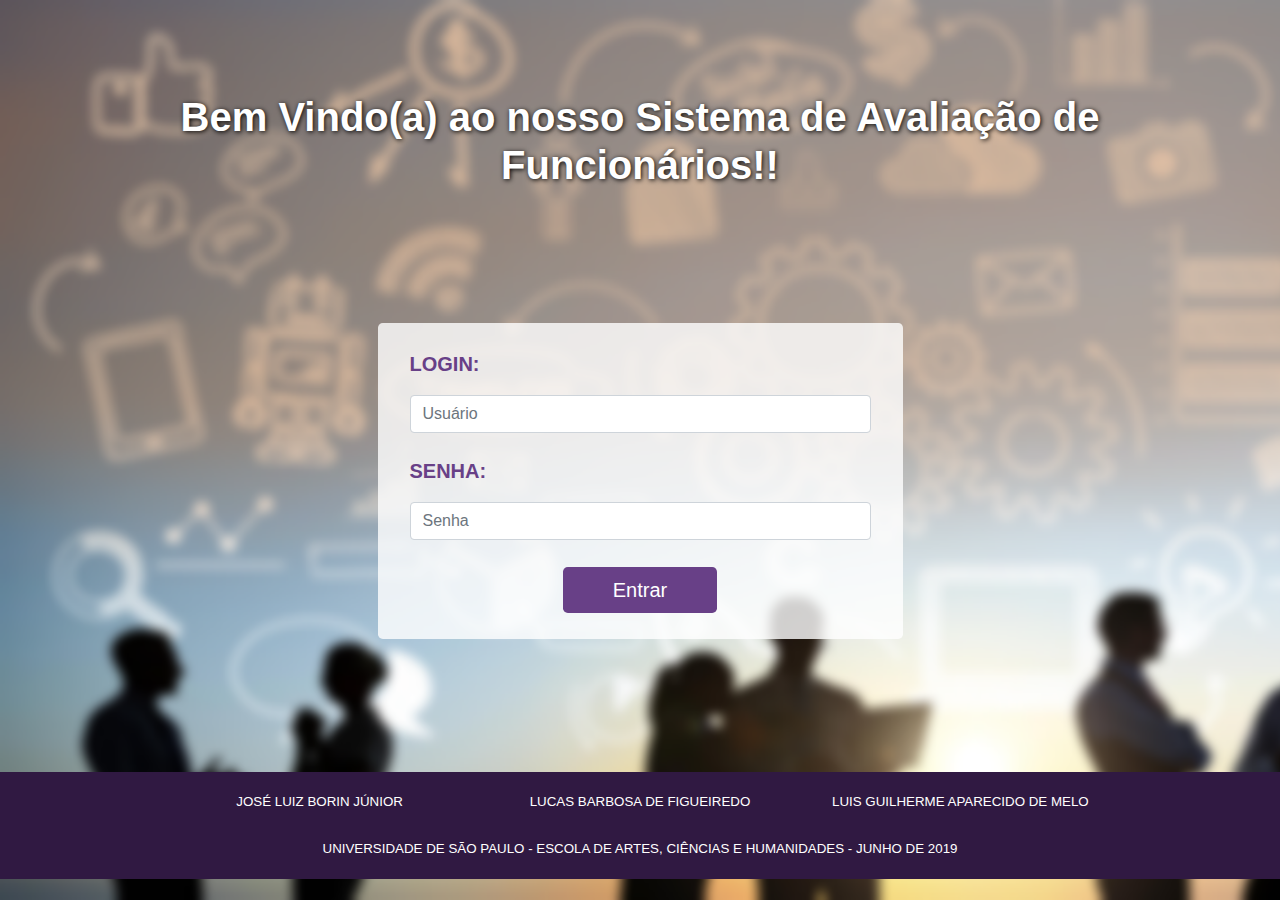
<file: index.html>
<!DOCTYPE html>
<html lang="pt-br">
<head>
    <meta charset="UTF-8">
    <meta name="viewport" content="width=device-width, initial-scale=1.0">
    <meta http-equiv="X-UA-Compatible" content="ie=edge">
    <link rel="icon" href="img/purpleStar.png">
    <link rel="stylesheet" href="style.css" type="text/css">
    <link rel="stylesheet" href="https://stackpath.bootstrapcdn.com/bootstrap/4.3.1/css/bootstrap.min.css" integrity="sha384-ggOyR0iXCbMQv3Xipma34MD+dH/1fQ784/j6cY/iJTQUOhcWr7x9JvoRxT2MZw1T" crossorigin="anonymous">
    <title>Avaliação de Funcionários</title>
</head>
<body>
    <div class="container">
        <div class="page-header">
            <h1>Bem Vindo(a) ao nosso Sistema de Avaliação de Funcionários!!</h1>
        </div>

        <div class="login col-lg-6 col-md-8 col-sm-10 col-10">
            <div class="jumbotron">
                <p>Login:</p>
                <input type="text" class="form-control" placeholder="Usuário">
                <p>Senha:</p>
                <input type="password" class="form-control" placeholder="Senha">
                <div class="login-btn col-lg-4 col-md-6 col-sm-12 col-12">
                    <a href="visaoGeral.html" class="btn btn-lg btn-primary" role="button">Entrar</a>
                </div>
            </div>
        </div>

    </div>

    <footer>
        <p class="col-lg-3 col-md-3 col-sm-12 col-12">José Luiz Borin Júnior</p>
        <p class="col-lg-3 col-md-3 col-sm-12 col-12">Lucas Barbosa de Figueiredo</p>
        <p class="col-lg-3 col-md-3 col-sm-12 col-12">Luis Guilherme Aparecido de Melo</p>
        <p class="col-12">Universidade de São Paulo - Escola de Artes, Ciências e Humanidades - Junho de 2019</p>
    </footer>

    <script src="https://code.jquery.com/jquery-3.3.1.slim.min.js" integrity="sha384-q8i/X+965DzO0rT7abK41JStQIAqVgRVzpbzo5smXKp4YfRvH+8abtTE1Pi6jizo" crossorigin="anonymous"></script>
    <script src="https://cdnjs.cloudflare.com/ajax/libs/popper.js/1.14.7/umd/popper.min.js" integrity="sha384-UO2eT0CpHqdSJQ6hJty5KVphtPhzWj9WO1clHTMGa3JDZwrnQq4sF86dIHNDz0W1" crossorigin="anonymous"></script>
    <script src="https://stackpath.bootstrapcdn.com/bootstrap/4.3.1/js/bootstrap.min.js" integrity="sha384-JjSmVgyd0p3pXB1rRibZUAYoIIy6OrQ6VrjIEaFf/nJGzIxFDsf4x0xIM+B07jRM" crossorigin="anonymous"></script>
</body>
</html>
</file>
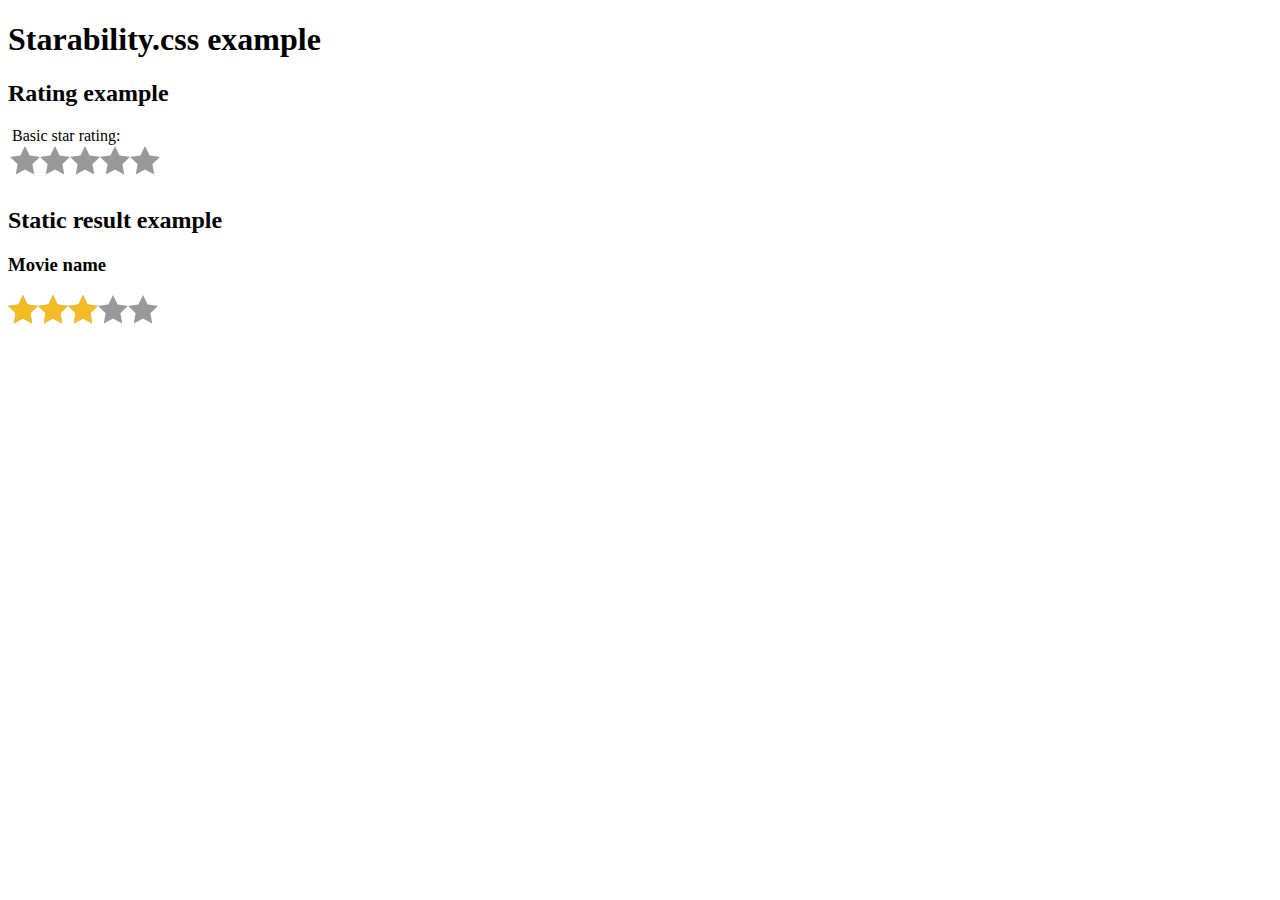
<file: starability-master/index.html>
<!DOCTYPE HTML>
<html lang="en">
<head>
  <meta http-equiv="Content-Type" content="text/html; charset=UTF-8" />
  <meta name="viewport" content="width=device-width, initial-scale=1">
  <title>Accessible rating example</title>
  <link rel="stylesheet" type="text/css" href="starability-minified/starability-all.min.css"/>
</head>

<body>
  <h1>Starability.css example</h1>
  <h2>Rating example</h2>
  <form>
    <!-- Change starability-basic to different class to see animations. -->
    <fieldset class="starability-checkmark">
      <legend>Basic star rating:</legend>
      <input type="radio" id="no-rate" class="input-no-rate" name="rating" value="0" checked aria-label="No rating." />

      <input type="radio" id="rate1" name="rating" value="1" />
      <label for="rate1">1 star.</label>

      <input type="radio" id="rate2" name="rating" value="2" />
      <label for="rate2">2 stars.</label>

      <input type="radio" id="rate3" name="rating" value="3" />
      <label for="rate3">3 stars.</label>

      <input type="radio" id="rate4" name="rating" value="4" />
      <label for="rate4">4 stars.</label>

      <input type="radio" id="rate5" name="rating" value="5" />
      <label for="rate5">5 stars.</label>

      <span class="starability-focus-ring"></span>
    </fieldset>
  </form>

  <h2>Static result example</h2>
  <!-- The result is based on the 'data-rating' value. Change the value to see the different static rating. -->
  <h3>Movie name</h3>
  <p class="starability-result" data-rating="3">
    Rated: 3 stars
  </p>
</body>
</html>
</file>
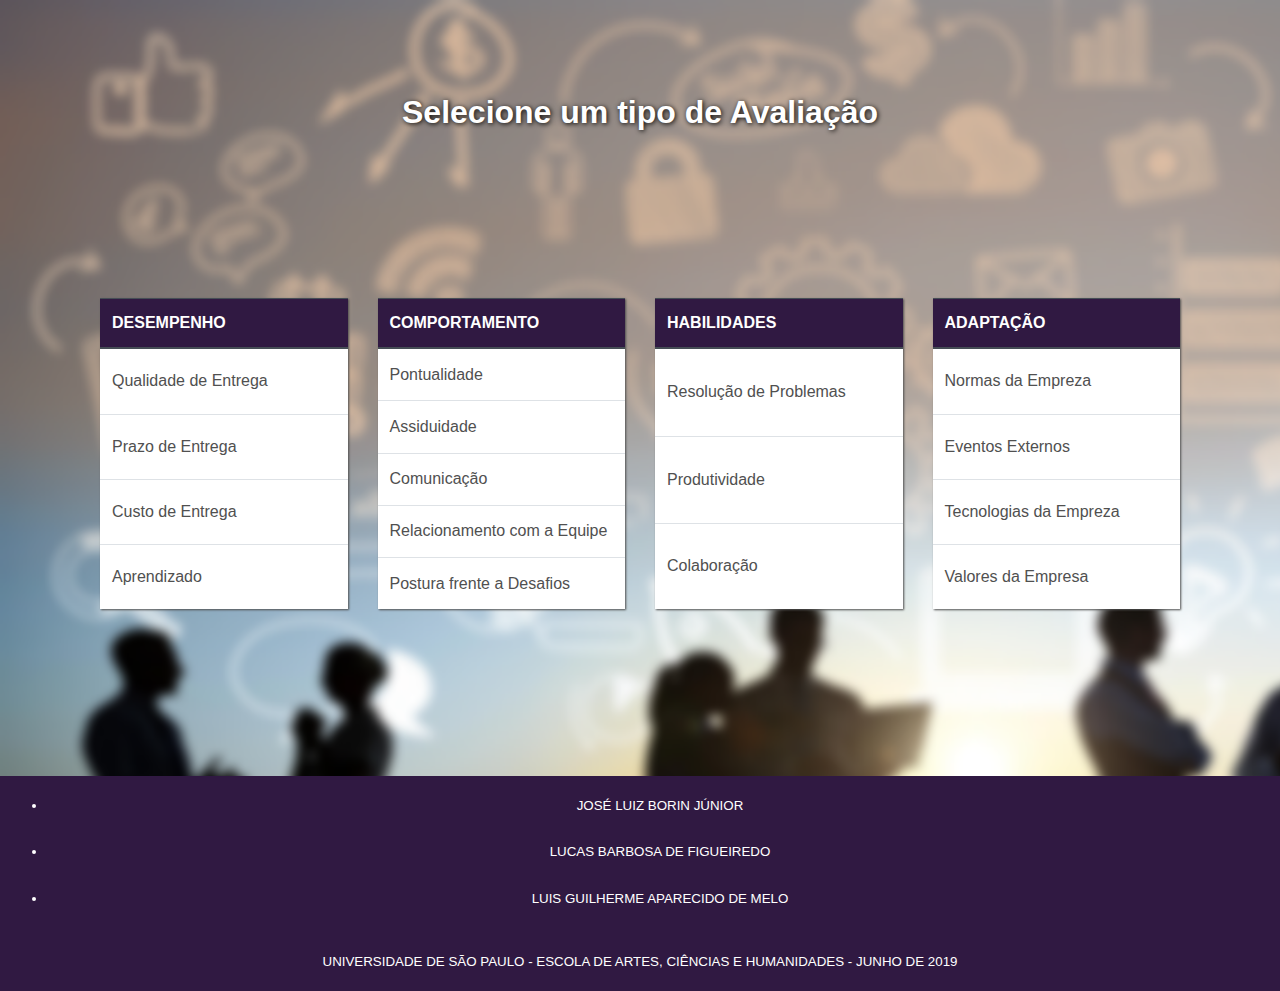
<file: tiposAvaliacao.html>
<!DOCTYPE html>
<html lang="en">
<head>
    <meta charset="UTF-8">
    <meta name="viewport" content="width=device-width, initial-scale=1.0">
    <meta http-equiv="X-UA-Compatible" content="ie=edge">
    <link rel="icon" href="../img/purpleStar.png">
    <link rel="stylesheet" href="style.css" type="text/css">
    <link rel="stylesheet" href="https://stackpath.bootstrapcdn.com/bootstrap/4.3.1/css/bootstrap.min.css" integrity="sha384-ggOyR0iXCbMQv3Xipma34MD+dH/1fQ784/j6cY/iJTQUOhcWr7x9JvoRxT2MZw1T" crossorigin="anonymous">
    <title>Avaliação de Funcionários | Avaliar</title>
</head>
<body>
    <div class="container">
        <div class="page-header">
            <h2>Selecione um tipo de Avaliação</h2>
        </div>
        <section class="aval-opt row">
            <div class="col-lg-3 col-sm-12">
                <table class="table">
                    <thead class="thead-dark">
                        <tr><th>DESEMPENHO</th></tr>
                    </thead>
                    <tbody>
                        <tr><td><a href="">Qualidade de Entrega</a></td></tr>
                        <tr><td><a href="">Prazo de Entrega</a></td></tr>
                        <tr><td><a href="">Custo de Entrega</a></td></tr>
                        <tr><td><a href="">Aprendizado</a></td></tr>
                    </tbody>
                </table>
            </div>

            <div class="col-lg-3 col-sm-12">
                <table class="table">
                    <thead class="thead-dark">
                        <tr><th>COMPORTAMENTO</th></tr>
                    </thead>
                    <tbody>
                        <tr><td><a href="">Pontualidade</a></td></tr>
                        <tr><td><a href="">Assiduidade</a></td></tr>
                        <tr><td><a href="">Comunicação</a></td></tr>
                        <tr><td><a href="">Relacionamento com a Equipe</a></td></tr>
                        <tr><td><a href="">Postura frente a Desafios</a></td></tr>
                    </tbody>
                </table>
            </div>

            <div class="col-lg-3 col-sm-12">
                <table class="table">
                    <thead class="thead-dark">
                        <tr><th>HABILIDADES</th></tr>
                    </thead>
                    <tbody>
                        <tr><td><a href="">Resolução de Problemas</a></td></tr>
                        <tr><td><a href="">Produtividade</a></td></tr>
                        <tr><td><a href="">Colaboração</a></td></tr>
                    </tbody>
                </table>
            </div>

            <div class="col-lg-3 col-sm-12">
                <table class="table">
                    <thead class="thead-dark">
                        <tr><th>ADAPTAÇÃO</th></tr>
                    </thead>
                    <tbody>
                        <tr><td><a href="">Normas da Empreza</a></td></tr>
                        <tr><td><a href="">Eventos Externos</a></td></tr>
                        <tr><td><a href="">Tecnologias da Empreza</a></td></tr>
                        <tr><td><a href="">Valores da Empresa</a></td></tr>
                    </tbody>
                </table>
            </div>

        </section>
    </div>

    <footer>
        <ul>
            <li>
                <p>José Luiz Borin Júnior</p>
            </li>
            <li>
                <p>Lucas Barbosa de Figueiredo</p>
            </li>
            <li>
                <p>Luis Guilherme Aparecido de Melo</p>
            </li>
        </ul>
        <p>Universidade de São Paulo - Escola de Artes, Ciências e Humanidades - Junho de 2019</p>
    </footer>

    <script src="https://code.jquery.com/jquery-3.3.1.slim.min.js" integrity="sha384-q8i/X+965DzO0rT7abK41JStQIAqVgRVzpbzo5smXKp4YfRvH+8abtTE1Pi6jizo" crossorigin="anonymous"></script>
    <script src="https://cdnjs.cloudflare.com/ajax/libs/popper.js/1.14.7/umd/popper.min.js" integrity="sha384-UO2eT0CpHqdSJQ6hJty5KVphtPhzWj9WO1clHTMGa3JDZwrnQq4sF86dIHNDz0W1" crossorigin="anonymous"></script>
    <script src="https://stackpath.bootstrapcdn.com/bootstrap/4.3.1/js/bootstrap.min.js" integrity="sha384-JjSmVgyd0p3pXB1rRibZUAYoIIy6OrQ6VrjIEaFf/nJGzIxFDsf4x0xIM+B07jRM" crossorigin="anonymous"></script>
</body>
</html>
</file>
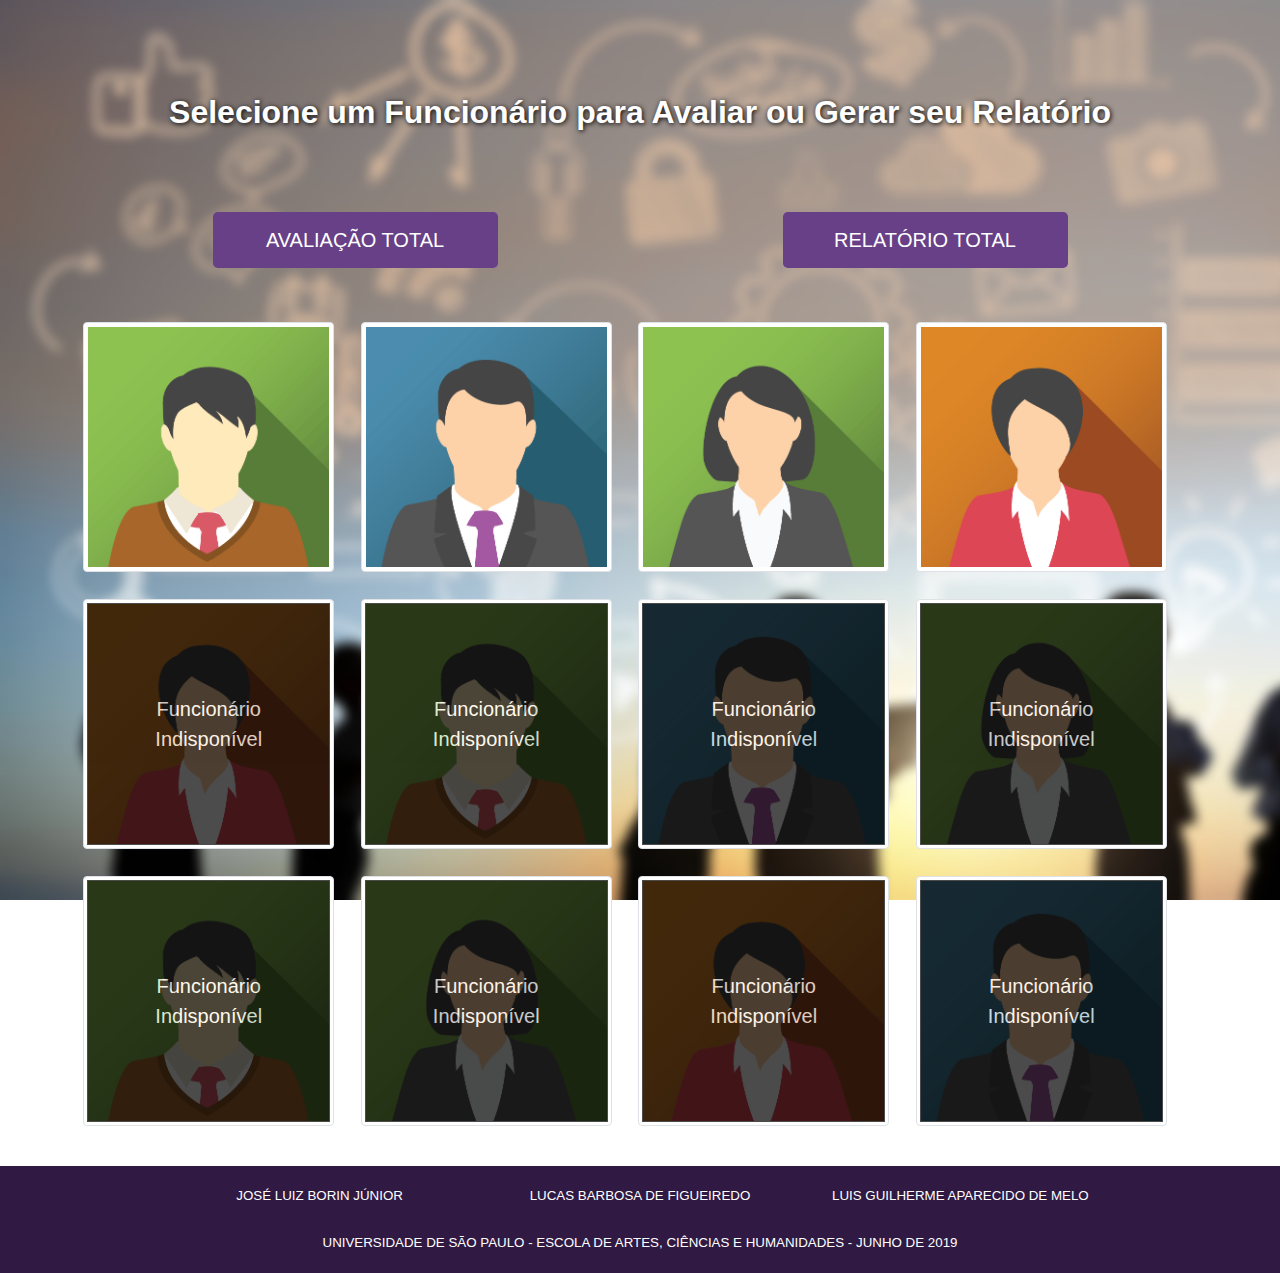
<file: visaoGeral.html>
<!DOCTYPE html>
<html lang="pt-br">
<head>
    <meta charset="UTF-8">
    <meta name="viewport" content="width=device-width, initial-scale=1.0">
    <meta http-equiv="X-UA-Compatible" content="ie=edge">
    <link rel="icon" href="img/purpleStar.png">
    <link rel="stylesheet" href="style.css" type="text/css">
    <link rel="stylesheet" href="https://stackpath.bootstrapcdn.com/bootstrap/4.3.1/css/bootstrap.min.css" integrity="sha384-ggOyR0iXCbMQv3Xipma34MD+dH/1fQ784/j6cY/iJTQUOhcWr7x9JvoRxT2MZw1T" crossorigin="anonymous">
    <title>Avaliação de Funcionários | Funcionários</title>
</head>
<body>
    <div class="container">
        <div class="page-header">
            <h2>Selecione um Funcionário para Avaliar ou Gerar seu Relatório</h2>
        </div>
        <div class="func-all-btn row"> 
            <div class="col-lg-3 col-md-5 col-sm-11 col-11 fa-btn">
                <a href="avaliacaoTotal.html" class="btn btn-lg btn-primary" role="button">AVALIAÇÃO TOTAL</a>
            </div>
            <div class="col-lg-3 col-md-5 col-sm-11 col-11 fa-btn">
                <a href="relatorioTotal.html" class="btn btn-lg btn-primary" role="button">RELATÓRIO TOTAL</a>
            </div>
        </div>
        
        <div class="linha-func row">
            <div class="container col-lg-3 col-md-3 col-sm-6 col-6">
                <a href="funcionario01.html">
                    <img src="img/avatar/avatar4.png" class="image img-thumbnail">
                    <div class="overlay">
                        <div class="text">João Oliveira da Silva</div>
                    </div>
                </a>
            </div>
            <div class="container col-lg-3 col-md-3 col-sm-6 col-6">
                <a href="funcionario02.html">
                    <img src="img/avatar/avatar1.png" class="image img-thumbnail">
                    <div class="overlay">
                        <div class="text">Marcelo Tavares da Costa</div>
                    </div>
                </a>
            </div>
            <div class="container col-lg-3 col-md-3 col-sm-6 col-6">
                <a href="funcionario03.html">
                    <img src="img/avatar/avatar3.png" class="image img-thumbnail">
                    <div class="overlay">
                        <div class="text">Juliana Cavalcanti de Souza</div>
                    </div>
                </a>
            </div>
            <div class="container col-lg-3 col-md-3 col-sm-6 col-6">
                <a href="funcionario04.html">
                    <img src="img/avatar/avatar5.png" class="image img-thumbnail">
                    <div class="overlay">
                        <div class="text">Marcela Penedes Rodrigo</div>
                    </div>
                </a>
            </div>
        </div>
        <div class="linha-func linha-func-ind row">
            <div class="container col-lg-3 col-md-3 col-sm-6 col-6">
                <!-- <a href=""> -->
                    <img src="img/avatar/avatar5.png" class="image img-thumbnail">
                    <div class="overlay">
                        <div class="text">Funcionário Indisponível</div>
                    </div>
                <!-- </a> -->
            </div>
            <div class="container col-lg-3 col-md-3 col-sm-6 col-6">
                <!-- <a href=""> -->
                    <img src="img/avatar/avatar4.png" class="image img-thumbnail">
                    <div class="overlay">
                        <div class="text">Funcionário Indisponível</div>
                    </div>
                <!-- </a> -->
            </div>
            <div class="container col-lg-3 col-md-3 col-sm-6 col-6">
                <!-- <a href=""> -->
                    <img src="img/avatar/avatar1.png" class="image img-thumbnail">
                    <div class="overlay">
                        <div class="text">Funcionário Indisponível</div>
                    </div>
                <!-- </a> -->
            </div>
            <div class="container col-lg-3 col-md-3 col-sm-6 col-6">
                <!-- <a href=""> -->
                    <img src="img/avatar/avatar3.png" class="image img-thumbnail">
                    <div class="overlay">
                        <div class="text">Funcionário Indisponível</div>
                    </div>
                <!-- </a> -->
            </div>
        </div>
        <div class="linha-func linha-func-ind row">
            <div class="container col-lg-3 col-md-3 col-sm-6 col-6">
                <!-- <a href=""> -->
                    <img src="img/avatar/avatar4.png" class="image img-thumbnail">
                    <div class="overlay">
                        <div class="text">Funcionário Indisponível</div>
                    </div>
                <!-- </a> -->
            </div>
            <div class="container col-lg-3 col-md-3 col-sm-6 col-6">
                <!-- <a href=""> -->
                    <img src="img/avatar/avatar3.png" class="image img-thumbnail">
                    <div class="overlay">
                        <div class="text">Funcionário Indisponível</div>
                    </div>
                <!-- </a> -->
            </div>
            <div class="container col-lg-3 col-md-3 col-sm-6 col-6">
                <!-- <a href=""> -->
                    <img src="img/avatar/avatar5.png" class="image img-thumbnail">
                    <div class="overlay">
                        <div class="text">Funcionário Indisponível</div>
                    </div>
                <!-- </a> -->
            </div>
            <div class="container col-lg-3 col-md-3 col-sm-6 col-6">
                <!-- <a href=""> -->
                    <img src="img/avatar/avatar1.png" class="image img-thumbnail">
                    <div class="overlay">
                        <div class="text">Funcionário Indisponível</div>
                    </div>
                <!-- </a> -->
            </div>
        </div>
    </div>


    <footer>
        <p class="col-lg-3 col-md-3 col-sm-12 col-12">José Luiz Borin Júnior</p>
        <p class="col-lg-3 col-md-3 col-sm-12 col-12">Lucas Barbosa de Figueiredo</p>
        <p class="col-lg-3 col-md-3 col-sm-12 col-12">Luis Guilherme Aparecido de Melo</p>
        <p class="col-12">Universidade de São Paulo - Escola de Artes, Ciências e Humanidades - Junho de 2019</p>
    </footer>

    <script src="https://code.jquery.com/jquery-3.3.1.slim.min.js" integrity="sha384-q8i/X+965DzO0rT7abK41JStQIAqVgRVzpbzo5smXKp4YfRvH+8abtTE1Pi6jizo" crossorigin="anonymous"></script>
    <script src="https://cdnjs.cloudflare.com/ajax/libs/popper.js/1.14.7/umd/popper.min.js" integrity="sha384-UO2eT0CpHqdSJQ6hJty5KVphtPhzWj9WO1clHTMGa3JDZwrnQq4sF86dIHNDz0W1" crossorigin="anonymous"></script>
    <script src="https://stackpath.bootstrapcdn.com/bootstrap/4.3.1/js/bootstrap.min.js" integrity="sha384-JjSmVgyd0p3pXB1rRibZUAYoIIy6OrQ6VrjIEaFf/nJGzIxFDsf4x0xIM+B07jRM" crossorigin="anonymous"></script>
</body>
</html>
</file>
<file: style.css>
body{
    background: url(img/companyBlur.png) no-repeat;
    background-size: cover;
    background-attachment: fixed;
    margin: 0;
    padding: 0;
}
.container{
    margin: 70pt 0 0;
    padding: 0;
}
.page-header{
    text-align: center;
    color: white;
    text-shadow: 1px 1px 5px black;
}
.page-header h1{
    font-weight: bold;
}
.page-header h2{
    font-weight: bold;
}

.login{
    margin: 100pt auto;
}
.login .jumbotron {
    width: 100%;
    margin: 0;
    padding-top: 5%; 
    padding-bottom: 5%;
    background: rgba(255, 255, 255, 0.8);
}
.login p{
    color: #684087;
    font-weight: bolder;
    font-size: 15pt;
    text-transform: uppercase;
    /* text-shadow: 1px 1px 1px black;  */
}
.login input {
    margin: 0 auto 5%;
}
.login .login-btn{
    padding: 0;
    margin: 20pt auto auto;
}
.login a.btn-primary{
    width: 100%;
    background:  #684087;
    border:  #684087;
}
.login a.btn-primary:hover {
    background: #301942;
}


/*MENU DE FUNCIONÁRIOS*/

.func-all-btn{
    margin: 50pt 0 20pt;
    padding: 0;
    
}
.func-all-btn .fa-btn{
    padding: 0;
    display: inline-block;
    margin: auto;
}
.func-all-btn .fa-btn .btn-primary {
    background:  #684087;
    border:  #684087;
    width: 100%;
    margin: 10pt auto;
    padding: 10pt;
}
.func-all-btn .fa-btn .btn-primary:hover {
    background: #301942;
}

.linha-func {
    right: 0;
    position: relative;
    margin: 0;
    padding: 0;
    width: 100%;
}
.linha-func .container {
    position: relative;
    margin: auto;
    padding: 10pt;
}
  
.linha-func .image {
    display: block;
}
  
.linha-func .overlay {
    position: absolute;
    top: 0;
    bottom: 0;
    left: 0;
    right: 0;
    margin: 13pt;
    opacity: 0;
    transition: .5s ease;
}
  
.linha-func .container a:hover .overlay {
    background: #301942;
    opacity: .9;
}
  
.linha-func .text {
    color: white;
    font-size: 20px;
    position: absolute;
    top: 50%;
    left: 50%;
    -webkit-transform: translate(-50%, -50%);
    -ms-transform: translate(-50%, -50%);
    transform: translate(-50%, -50%);
    text-align: center;
}
.linha-func-ind .overlay{
    opacity: .7;
    background: black;
}



.cartao-funcionario{
    margin: 50pt auto;
    padding: 0;
    color: white;
    font-size: 14pt;
}
.cartao-funcionario .image{
    margin: 20pt auto;
}
.cartao-funcionario .jumbotron{
    margin: 20pt auto;
    padding: 30pt 0;
    color: #684087;
    background: rgba(255, 255, 255, 0.6);
}
.cartao-funcionario .jumbotron ul li {
    list-style: none;
}
.cartao-funcionario .table {
    font-size: 12pt;
    text-align: center;
    height: auto;
    margin: 20pt auto;
}
.cartao-funcionario .table td {
    vertical-align: middle;
    font-size: 14pt;
}
.cartao-funcionario .table td a{
    color: grey;
    transition: .2s ease-in-out;
    text-decoration: none;
}
.cartao-funcionario .table td a:hover{
    color: black;
}
.cartao-funcionario table#table-geral{
    height: 82%;
}
.cartao-funcionario table thead.thead-dark th {
    border: none;
    background: #684087;
}
.cartao-funcionario table thead.thead-dark th#table-des  {
    background: #911616;
}
.cartao-funcionario table thead.thead-dark th#table-comp  {
    background: #1f3a7f;
}
.cartao-funcionario table thead.thead-dark th#table-hab  {
    background: #fcbd02;
}
.cartao-funcionario table thead.thead-dark th#table-adap  {
    background: #337c21;
}
.cartao-funcionario table tbody{
    background: white;
}



/*MENU DE AVALIAÇÕES*/
section.aval-opt {
    margin: 15% auto;
}
section.aval-opt .table{
    box-shadow: 1px 1px 2px #505050;
    height: 100%;
}
section.aval-opt .table tbody {
    background: white;
    /* height: 100%; */
}
section.aval-opt .table thead.thead-dark tr th{
    background: #301942;
}
section.aval-opt .table td{
    vertical-align: middle;
}
section.aval-opt .table tbody a{
    text-decoration: none;
    color: #505050;
}
section.aval-opt .table tbody a:hover{
    color:black;
}

section.aval-opt h4{
    color: white;
    text-shadow: 1px 1px 3px black;
    font-weight: bolder;
    margin: 2% 0;

}
section.aval-total{
    margin: 5% auto;
    padding-bottom: 2%;
    /* border: solid;
    border-color: black; */
    background: rgba(255, 255, 255, .1);
    border-radius: 3pt;
}

/*RODAPÉ*/

footer {
    position: relative;
    left: 0;
    bottom: 0;
    margin-top: 20pt;
    width: 100%;
    background-color: #301942;
    color: white;
    text-align: center;
    font-size: 10pt;
    padding: 5pt;
}
footer p{
    display: inline-block;
    text-transform: uppercase;
    margin: 5pt auto;
    padding: 5pt;
}
</file>
<file: starability-master/starability-minified/starability-all.min.css>
.starability-basic{display:block;position:relative;width:150px;min-height:60px;padding:0;border:none}.starability-basic>input{position:absolute;margin-right:-100%;opacity:0}.starability-basic>input:checked~label,.starability-basic>input:focus~label{background-position:0 0}.starability-basic>input:checked+label,.starability-basic>input:focus+label{background-position:0 -30px}.starability-basic>input[disabled]:hover+label{cursor:default}.starability-basic>input:not([disabled]):hover~label{background-position:0 0}.starability-basic>input:not([disabled]):hover+label{background-position:0 -30px}.starability-basic>input:not([disabled]):hover+label:before{opacity:1}.starability-basic>input:focus+label{outline:1px dotted #999}.starability-basic .starability-focus-ring{position:absolute;left:0;width:100%;height:30px;outline:2px dotted #999;pointer-events:none;opacity:0}.starability-basic>.input-no-rate:focus~.starability-focus-ring{opacity:1}.starability-basic>label{position:relative;display:inline-block;float:left;width:30px;font-size:.1em;color:transparent;cursor:pointer;background-repeat:no-repeat;background-position:0 -30px}.starability-basic>label,.starability-basic>label:before{height:30px;background-image:url("[data-uri]")}.starability-basic>label:before{content:'';position:absolute;display:block;background-position:0 30px;pointer-events:none;opacity:0}.starability-basic>label:nth-of-type(5):before{width:120px;left:-120px}.starability-basic>label:nth-of-type(4):before{width:90px;left:-90px}.starability-basic>label:nth-of-type(3):before{width:60px;left:-60px}.starability-basic>label:nth-of-type(2):before{width:30px;left:-30px}.starability-basic>label:nth-of-type(1):before{width:0;left:0}@media screen and (-webkit-min-device-pixel-ratio:2),screen and (min-resolution:192dpi){.starability-basic>label{background-image:url("[data-uri]");background-size:30px auto}}@media screen and (-ms-high-contrast:active){.starability-basic{width:auto}.starability-basic>input{position:static;margin-right:0;opacity:1}.starability-basic .input-no-rate{display:none}.starability-basic>label{display:inline;float:none;width:auto;height:auto;font-size:1em;color:inherit;background:none}.starability-basic>label:after,.starability-basic>label:before{display:none}}.starability-slot{display:block;position:relative;width:150px;min-height:60px;padding:0;border:none}.starability-slot>input{position:absolute;margin-right:-100%;opacity:0}.starability-slot>input:checked~label,.starability-slot>input:focus~label{background-position:0 0}.starability-slot>input:checked+label,.starability-slot>input:focus+label{background-position:0 -30px}.starability-slot>input[disabled]:hover+label{cursor:default}.starability-slot>input:not([disabled]):hover~label{background-position:0 0}.starability-slot>input:not([disabled]):hover+label{background-position:0 -30px}.starability-slot>input:not([disabled]):hover+label:before{opacity:1}.starability-slot>input:focus+label{outline:1px dotted #999}.starability-slot .starability-focus-ring{position:absolute;left:0;width:100%;height:30px;outline:2px dotted #999;pointer-events:none;opacity:0}.starability-slot>.input-no-rate:focus~.starability-focus-ring{opacity:1}.starability-slot>label{position:relative;display:inline-block;float:left;width:30px;font-size:.1em;color:transparent;cursor:pointer;background-repeat:no-repeat;background-position:0 -30px}.starability-slot>label,.starability-slot>label:before{height:30px;background-image:url("[data-uri]")}.starability-slot>label:before{content:'';position:absolute;display:block;background-position:0 30px;pointer-events:none;opacity:0}.starability-slot>label:nth-of-type(5):before{width:120px;left:-120px}.starability-slot>label:nth-of-type(4):before{width:90px;left:-90px}.starability-slot>label:nth-of-type(3):before{width:60px;left:-60px}.starability-slot>label:nth-of-type(2):before{width:30px;left:-30px}.starability-slot>label:nth-of-type(1):before{width:0;left:0}@media screen and (-webkit-min-device-pixel-ratio:2),screen and (min-resolution:192dpi){.starability-slot>label{background-image:url("[data-uri]");background-size:30px auto}}@media screen and (-ms-high-contrast:active){.starability-slot{width:auto}.starability-slot>input{position:static;margin-right:0;opacity:1}.starability-slot .input-no-rate{display:none}.starability-slot>label{display:inline;float:none;width:auto;height:auto;font-size:1em;color:inherit;background:none}.starability-slot>label:after,.starability-slot>label:before{display:none}}.starability-slot>input:checked~label,.starability-slot>input:focus~label,.starability-slot>input:hover~label{-webkit-transition:background-position .7s;transition:background-position .7s}@-webkit-keyframes a{0%{-webkit-transform:scale(1);transform:scale(1)}70%{-webkit-transform:scale(3);transform:scale(3);opacity:0}to{-webkit-transform:scale(1);transform:scale(1);opacity:0}}@keyframes a{0%{-webkit-transform:scale(1);transform:scale(1)}70%{-webkit-transform:scale(3);transform:scale(3);opacity:0}to{-webkit-transform:scale(1);transform:scale(1);opacity:0}}.starability-grow{display:block;position:relative;width:150px;min-height:60px;padding:0;border:none;will-change:contents}.starability-grow>input{position:absolute;margin-right:-100%;opacity:0}.starability-grow>input:checked~label,.starability-grow>input:focus~label{background-position:0 0}.starability-grow>input:checked+label,.starability-grow>input:focus+label{background-position:0 -30px}.starability-grow>input[disabled]:hover+label{cursor:default}.starability-grow>input:not([disabled]):hover~label{background-position:0 0}.starability-grow>input:not([disabled]):hover+label{background-position:0 -30px}.starability-grow>input:not([disabled]):hover+label:before{opacity:1}.starability-grow>input:focus+label{outline:1px dotted #999}.starability-grow .starability-focus-ring{position:absolute;left:0;width:100%;height:30px;outline:2px dotted #999;pointer-events:none;opacity:0}.starability-grow>.input-no-rate:focus~.starability-focus-ring{opacity:1}.starability-grow>label{position:relative;display:inline-block;float:left;width:30px;font-size:.1em;color:transparent;cursor:pointer;background-repeat:no-repeat;background-position:0 -30px}.starability-grow>label,.starability-grow>label:before{height:30px;background-image:url("[data-uri]")}.starability-grow>label:before{content:'';position:absolute;display:block;background-position:0 30px;pointer-events:none;opacity:0}.starability-grow>label:nth-of-type(5):before{width:120px;left:-120px}.starability-grow>label:nth-of-type(4):before{width:90px;left:-90px}.starability-grow>label:nth-of-type(3):before{width:60px;left:-60px}.starability-grow>label:nth-of-type(2):before{width:30px;left:-30px}.starability-grow>label:nth-of-type(1):before{width:0;left:0}@media screen and (-webkit-min-device-pixel-ratio:2),screen and (min-resolution:192dpi){.starability-grow>label{background-image:url("[data-uri]");background-size:30px auto}}@media screen and (-ms-high-contrast:active){.starability-grow{width:auto}.starability-grow>input{position:static;margin-right:0;opacity:1}.starability-grow .input-no-rate{display:none}.starability-grow>label{display:inline;float:none;width:auto;height:auto;font-size:1em;color:inherit;background:none}.starability-grow>label:after,.starability-grow>label:before{display:none}}.starability-grow>label:after{content:' ';position:absolute;opacity:0;width:30px;height:30px;background-image:url("[data-uri]");background-repeat:no-repeat;bottom:0;left:0}@media screen and (-webkit-min-device-pixel-ratio:2),screen and (min-resolution:192dpi){.starability-grow>label:after{background-image:url("[data-uri]");background-size:30px auto}}.starability-grow>input:checked+label:after{background-position:0 -30px;opacity:1;-webkit-animation-duration:1s;animation-duration:1s;-webkit-animation-name:a;animation-name:a;-webkit-animation-fill-mode:forwards;animation-fill-mode:forwards}@-webkit-keyframes b{0%{-webkit-transform:scale(1) rotate(0deg);transform:scale(1) rotate(0deg)}99%{-webkit-transform:scale(4) rotate(90deg);transform:scale(4) rotate(90deg);opacity:0}to{-webkit-transform:scale(1) rotate(0deg);transform:scale(1) rotate(0deg);opacity:0}}@keyframes b{0%{-webkit-transform:scale(1) rotate(0deg);transform:scale(1) rotate(0deg)}99%{-webkit-transform:scale(4) rotate(90deg);transform:scale(4) rotate(90deg);opacity:0}to{-webkit-transform:scale(1) rotate(0deg);transform:scale(1) rotate(0deg);opacity:0}}.starability-growRotate{display:block;position:relative;width:150px;min-height:60px;padding:0;border:none;will-change:contents}.starability-growRotate>input{position:absolute;margin-right:-100%;opacity:0}.starability-growRotate>input:checked~label,.starability-growRotate>input:focus~label{background-position:0 0}.starability-growRotate>input:checked+label,.starability-growRotate>input:focus+label{background-position:0 -30px}.starability-growRotate>input[disabled]:hover+label{cursor:default}.starability-growRotate>input:not([disabled]):hover~label{background-position:0 0}.starability-growRotate>input:not([disabled]):hover+label{background-position:0 -30px}.starability-growRotate>input:not([disabled]):hover+label:before{opacity:1}.starability-growRotate>input:focus+label{outline:1px dotted #999}.starability-growRotate .starability-focus-ring{position:absolute;left:0;width:100%;height:30px;outline:2px dotted #999;pointer-events:none;opacity:0}.starability-growRotate>.input-no-rate:focus~.starability-focus-ring{opacity:1}.starability-growRotate>label{position:relative;display:inline-block;float:left;width:30px;font-size:.1em;color:transparent;cursor:pointer;background-repeat:no-repeat;background-position:0 -30px}.starability-growRotate>label,.starability-growRotate>label:before{height:30px;background-image:url("[data-uri]")}.starability-growRotate>label:before{content:'';position:absolute;display:block;background-position:0 30px;pointer-events:none;opacity:0}.starability-growRotate>label:nth-of-type(5):before{width:120px;left:-120px}.starability-growRotate>label:nth-of-type(4):before{width:90px;left:-90px}.starability-growRotate>label:nth-of-type(3):before{width:60px;left:-60px}.starability-growRotate>label:nth-of-type(2):before{width:30px;left:-30px}.starability-growRotate>label:nth-of-type(1):before{width:0;left:0}@media screen and (-webkit-min-device-pixel-ratio:2),screen and (min-resolution:192dpi){.starability-growRotate>label{background-image:url("[data-uri]");background-size:30px auto}}@media screen and (-ms-high-contrast:active){.starability-growRotate{width:auto}.starability-growRotate>input{position:static;margin-right:0;opacity:1}.starability-growRotate .input-no-rate{display:none}.starability-growRotate>label{display:inline;float:none;width:auto;height:auto;font-size:1em;color:inherit;background:none}.starability-growRotate>label:after,.starability-growRotate>label:before{display:none}}.starability-growRotate>label:after{content:' ';position:absolute;opacity:0;width:30px;height:30px;background-image:url("[data-uri]");background-repeat:no-repeat;bottom:0;left:0}@media screen and (-webkit-min-device-pixel-ratio:2),screen and (min-resolution:192dpi){.starability-growRotate>label:after{background-image:url("[data-uri]");background-size:30px auto}}.starability-growRotate>input:checked+label:after{background-position:0 -30px;opacity:1;-webkit-animation-duration:1s;animation-duration:1s;-webkit-animation-name:b;animation-name:b;-webkit-animation-fill-mode:forwards;animation-fill-mode:forwards}@-webkit-keyframes c{0%{-webkit-transform:translateY(30px);transform:translateY(30px)}80%{opacity:100%}to{-webkit-transform:none;transform:none;opacity:0}}@keyframes c{0%{-webkit-transform:translateY(30px);transform:translateY(30px)}80%{opacity:100%}to{-webkit-transform:none;transform:none;opacity:0}}.starability-fade{display:block;position:relative;width:150px;min-height:60px;padding:0;border:none;will-change:contents}.starability-fade>input{position:absolute;margin-right:-100%;opacity:0}.starability-fade>input:checked~label,.starability-fade>input:focus~label{background-position:0 0}.starability-fade>input:checked+label,.starability-fade>input:focus+label{background-position:0 -30px}.starability-fade>input[disabled]:hover+label{cursor:default}.starability-fade>input:not([disabled]):hover~label{background-position:0 0}.starability-fade>input:not([disabled]):hover+label{background-position:0 -30px}.starability-fade>input:not([disabled]):hover+label:before{opacity:1}.starability-fade>input:focus+label{outline:1px dotted #999}.starability-fade .starability-focus-ring{position:absolute;left:0;width:100%;height:30px;outline:2px dotted #999;pointer-events:none;opacity:0}.starability-fade>.input-no-rate:focus~.starability-focus-ring{opacity:1}.starability-fade>label{position:relative;display:inline-block;float:left;width:30px;font-size:.1em;color:transparent;cursor:pointer;background-repeat:no-repeat;background-position:0 -30px}.starability-fade>label,.starability-fade>label:before{height:30px;background-image:url("[data-uri]")}.starability-fade>label:before{content:'';position:absolute;display:block;background-position:0 30px;pointer-events:none;opacity:0}.starability-fade>label:nth-of-type(5):before{width:120px;left:-120px}.starability-fade>label:nth-of-type(4):before{width:90px;left:-90px}.starability-fade>label:nth-of-type(3):before{width:60px;left:-60px}.starability-fade>label:nth-of-type(2):before{width:30px;left:-30px}.starability-fade>label:nth-of-type(1):before{width:0;left:0}@media screen and (-webkit-min-device-pixel-ratio:2),screen and (min-resolution:192dpi){.starability-fade>label{background-image:url("[data-uri]");background-size:30px auto}}@media screen and (-ms-high-contrast:active){.starability-fade{width:auto}.starability-fade>input{position:static;margin-right:0;opacity:1}.starability-fade .input-no-rate{display:none}.starability-fade>label{display:inline;float:none;width:auto;height:auto;font-size:1em;color:inherit;background:none}.starability-fade>label:after,.starability-fade>label:before{display:none}}.starability-fade>label:after{content:' ';position:absolute;opacity:0;width:30px;height:30px;background-image:url("[data-uri]");background-repeat:no-repeat;background-position:0 -30px;bottom:30px;left:0}@media screen and (-webkit-min-device-pixel-ratio:2),screen and (min-resolution:192dpi){.starability-fade>label:after{background-image:url("[data-uri]");background-size:30px auto}}.starability-fade>input:checked+label:after{opacity:1;-webkit-animation-name:c;animation-name:c;-webkit-animation-duration:1s;animation-duration:1s;-webkit-animation-fill-mode:forwards;animation-fill-mode:forwards}@-webkit-keyframes d{0%{-webkit-transform:translateX(-15px);transform:translateX(-15px)}60%{opacity:1}70%{-webkit-transform:none;transform:none}80%{opacity:1}to{opacity:0}}@keyframes d{0%{-webkit-transform:translateX(-15px);transform:translateX(-15px)}60%{opacity:1}70%{-webkit-transform:none;transform:none}80%{opacity:1}to{opacity:0}}.starability-checkmark{display:block;position:relative;width:150px;min-height:60px;padding:0;border:none}.starability-checkmark>input{position:absolute;margin-right:-100%;opacity:0}.starability-checkmark>input:checked~label,.starability-checkmark>input:focus~label{background-position:0 0}.starability-checkmark>input:checked+label,.starability-checkmark>input:focus+label{background-position:0 -30px}.starability-checkmark>input[disabled]:hover+label{cursor:default}.starability-checkmark>input:not([disabled]):hover~label{background-position:0 0}.starability-checkmark>input:not([disabled]):hover+label{background-position:0 -30px}.starability-checkmark>input:not([disabled]):hover+label:before{opacity:1}.starability-checkmark>input:focus+label{outline:1px dotted #999}.starability-checkmark .starability-focus-ring{position:absolute;left:0;width:100%;height:30px;outline:2px dotted #999;pointer-events:none;opacity:0}.starability-checkmark>.input-no-rate:focus~.starability-focus-ring{opacity:1}.starability-checkmark>label{position:relative;display:inline-block;float:left;width:30px;font-size:.1em;color:transparent;cursor:pointer;background-repeat:no-repeat;background-position:0 -30px}.starability-checkmark>label,.starability-checkmark>label:before{height:30px;background-image:url("[data-uri]")}.starability-checkmark>label:before{content:'';position:absolute;display:block;background-position:0 30px;pointer-events:none;opacity:0}.starability-checkmark>label:nth-of-type(5):before{width:120px;left:-120px}.starability-checkmark>label:nth-of-type(4):before{width:90px;left:-90px}.starability-checkmark>label:nth-of-type(3):before{width:60px;left:-60px}.starability-checkmark>label:nth-of-type(2):before{width:30px;left:-30px}.starability-checkmark>label:nth-of-type(1):before{width:0;left:0}@media screen and (-webkit-min-device-pixel-ratio:2),screen and (min-resolution:192dpi){.starability-checkmark>label{background-image:url("[data-uri]");background-size:30px auto}}@media screen and (-ms-high-contrast:active){.starability-checkmark{width:auto}.starability-checkmark>input{position:static;margin-right:0;opacity:1}.starability-checkmark .input-no-rate{display:none}.starability-checkmark>label{display:inline;float:none;width:auto;height:auto;font-size:1em;color:inherit;background:none}.starability-checkmark>label:after,.starability-checkmark>label:before{display:none}}.starability-checkmark>label{z-index:1}.starability-checkmark>label:after{content:' ';position:absolute;opacity:0;width:30px;height:30px;background-repeat:no-repeat;background-image:url("[data-uri]")}@media screen and (-webkit-min-device-pixel-ratio:2),screen and (min-resolution:192dpi){.starability-checkmark>label:after{background-image:url("[data-uri]");background-size:30px auto}}.starability-checkmark>label:nth-of-type(5):after{right:-45px}.starability-checkmark>label:nth-of-type(4):after{right:-75px}.starability-checkmark>label:nth-of-type(3):after{right:-105px}.starability-checkmark>label:nth-of-type(2):after{right:-135px}.starability-checkmark>label:nth-of-type(1):after{right:-165px}.starability-checkmark>input:checked+label:after{display:inline-block;-webkit-animation-name:d;animation-name:d;-webkit-animation-duration:.7s;animation-duration:.7s;-webkit-animation-fill-mode:forwards;animation-fill-mode:forwards}@-webkit-keyframes e{0%{-webkit-transform:translateY(15px);transform:translateY(15px);opacity:1}30%{-webkit-transform:translateY(0);transform:translateY(0);opacity:.7}45%{-webkit-transform:translateY(0);transform:translateY(0);-webkit-transform:scale(1.1);transform:scale(1.1)}50%{-webkit-transform:scale(.9);transform:scale(.9)}80%{opacity:.9}to{-webkit-transform:scale(.1);transform:scale(.1);opacity:0}}@keyframes e{0%{-webkit-transform:translateY(15px);transform:translateY(15px);opacity:1}30%{-webkit-transform:translateY(0);transform:translateY(0);opacity:.7}45%{-webkit-transform:translateY(0);transform:translateY(0);-webkit-transform:scale(1.1);transform:scale(1.1)}50%{-webkit-transform:scale(.9);transform:scale(.9)}80%{opacity:.9}to{-webkit-transform:scale(.1);transform:scale(.1);opacity:0}}.starability-heart{display:block;position:relative;width:150px;min-height:60px;padding:0;border:none;will-change:contents}.starability-heart>input{position:absolute;margin-right:-100%;opacity:0}.starability-heart>input:checked~label,.starability-heart>input:focus~label{background-position:0 0}.starability-heart>input:checked+label,.starability-heart>input:focus+label{background-position:0 -30px}.starability-heart>input[disabled]:hover+label{cursor:default}.starability-heart>input:not([disabled]):hover~label{background-position:0 0}.starability-heart>input:not([disabled]):hover+label{background-position:0 -30px}.starability-heart>input:not([disabled]):hover+label:before{opacity:1}.starability-heart>input:focus+label{outline:1px dotted #999}.starability-heart .starability-focus-ring{position:absolute;left:0;width:100%;height:30px;outline:2px dotted #999;pointer-events:none;opacity:0}.starability-heart>.input-no-rate:focus~.starability-focus-ring{opacity:1}.starability-heart>label{position:relative;display:inline-block;float:left;width:30px;font-size:.1em;color:transparent;cursor:pointer;background-repeat:no-repeat;background-position:0 -30px}.starability-heart>label,.starability-heart>label:before{height:30px;background-image:url("[data-uri]")}.starability-heart>label:before{content:'';position:absolute;display:block;background-position:0 30px;pointer-events:none;opacity:0}.starability-heart>label:nth-of-type(5):before{width:120px;left:-120px}.starability-heart>label:nth-of-type(4):before{width:90px;left:-90px}.starability-heart>label:nth-of-type(3):before{width:60px;left:-60px}.starability-heart>label:nth-of-type(2):before{width:30px;left:-30px}.starability-heart>label:nth-of-type(1):before{width:0;left:0}@media screen and (-webkit-min-device-pixel-ratio:2),screen and (min-resolution:192dpi){.starability-heart>label{background-image:url("[data-uri]");background-size:30px auto}}@media screen and (-ms-high-contrast:active){.starability-heart{width:auto}.starability-heart>input{position:static;margin-right:0;opacity:1}.starability-heart .input-no-rate{display:none}.starability-heart>label{display:inline;float:none;width:auto;height:auto;font-size:1em;color:inherit;background:none}.starability-heart>label:after,.starability-heart>label:before{display:none}}.starability-heart>label:after{content:' ';position:absolute;opacity:0;width:30px;height:30px;background-image:url("[data-uri]");background-repeat:no-repeat;bottom:30px;left:0;z-index:1}@media screen and (-webkit-min-device-pixel-ratio:2),screen and (min-resolution:192dpi){.starability-heart>label:after{background-image:url("[data-uri]");background-size:30px auto}}.starability-heart>input:checked+label:after{opacity:1;-webkit-animation-name:e;animation-name:e;-webkit-animation-duration:1s;animation-duration:1s;-webkit-animation-fill-mode:forwards;animation-fill-mode:forwards}@-webkit-keyframes f{0%{-webkit-transform:translateY(15px);transform:translateY(15px)}30%{-webkit-transform:translateY(0);transform:translateY(0);opacity:1}45%{-webkit-transform:translateY(0);transform:translateY(0);-webkit-transform:scale(.8);transform:scale(.8)}50%{-webkit-transform:scale(.7);transform:scale(.7)}75%{opacity:.9}to{-webkit-transform:scale(1.25);transform:scale(1.25);opacity:0}}@keyframes f{0%{-webkit-transform:translateY(15px);transform:translateY(15px)}30%{-webkit-transform:translateY(0);transform:translateY(0);opacity:1}45%{-webkit-transform:translateY(0);transform:translateY(0);-webkit-transform:scale(.8);transform:scale(.8)}50%{-webkit-transform:scale(.7);transform:scale(.7)}75%{opacity:.9}to{-webkit-transform:scale(1.25);transform:scale(1.25);opacity:0}}.starability-heartbeat{display:block;position:relative;width:150px;min-height:60px;padding:0;border:none;will-change:contents}.starability-heartbeat>input{position:absolute;margin-right:-100%;opacity:0}.starability-heartbeat>input:checked~label,.starability-heartbeat>input:focus~label{background-position:0 0}.starability-heartbeat>input:checked+label,.starability-heartbeat>input:focus+label{background-position:0 -30px}.starability-heartbeat>input[disabled]:hover+label{cursor:default}.starability-heartbeat>input:not([disabled]):hover~label{background-position:0 0}.starability-heartbeat>input:not([disabled]):hover+label{background-position:0 -30px}.starability-heartbeat>input:not([disabled]):hover+label:before{opacity:1}.starability-heartbeat>input:focus+label{outline:1px dotted #999}.starability-heartbeat .starability-focus-ring{position:absolute;left:0;width:100%;height:30px;outline:2px dotted #999;pointer-events:none;opacity:0}.starability-heartbeat>.input-no-rate:focus~.starability-focus-ring{opacity:1}.starability-heartbeat>label{position:relative;display:inline-block;float:left;width:30px;font-size:.1em;color:transparent;cursor:pointer;background-repeat:no-repeat;background-position:0 -30px}.starability-heartbeat>label,.starability-heartbeat>label:before{height:30px;background-image:url("[data-uri]")}.starability-heartbeat>label:before{content:'';position:absolute;display:block;background-position:0 30px;pointer-events:none;opacity:0}.starability-heartbeat>label:nth-of-type(5):before{width:120px;left:-120px}.starability-heartbeat>label:nth-of-type(4):before{width:90px;left:-90px}.starability-heartbeat>label:nth-of-type(3):before{width:60px;left:-60px}.starability-heartbeat>label:nth-of-type(2):before{width:30px;left:-30px}.starability-heartbeat>label:nth-of-type(1):before{width:0;left:0}@media screen and (-webkit-min-device-pixel-ratio:2),screen and (min-resolution:192dpi){.starability-heartbeat>label{background-image:url("[data-uri]");background-size:30px auto}}@media screen and (-ms-high-contrast:active){.starability-heartbeat{width:auto}.starability-heartbeat>input{position:static;margin-right:0;opacity:1}.starability-heartbeat .input-no-rate{display:none}.starability-heartbeat>label{display:inline;float:none;width:auto;height:auto;font-size:1em;color:inherit;background:none}.starability-heartbeat>label:after,.starability-heartbeat>label:before{display:none}}.starability-heartbeat>label:after{content:' ';position:absolute;opacity:0;width:30px;height:30px;background-image:url("[data-uri]");background-repeat:no-repeat;bottom:30px;left:0;z-index:1}@media screen and (-webkit-min-device-pixel-ratio:2),screen and (min-resolution:192dpi){.starability-heartbeat>label:after{background-image:url("[data-uri]");background-size:30px auto}}.starability-heartbeat>input:checked+label:after{opacity:1;-webkit-animation-name:f;animation-name:f;-webkit-animation-timing-function:cubic-bezier(.19,1,.69,1.35);animation-timing-function:cubic-bezier(.19,1,.69,1.35);-webkit-animation-duration:1s;animation-duration:1s;-webkit-animation-fill-mode:forwards;animation-fill-mode:forwards}.starability-result{position:relative;width:150px;font-size:.1em;color:transparent}.starability-result,.starability-result:after{height:30px;background-image:url("[data-uri]")}.starability-result:after{content:' ';position:absolute;left:0;background-position:0 -30px}.starability-result[data-rating="5"]:after{width:150px}.starability-result[data-rating="4"]:after{width:120px}.starability-result[data-rating="3"]:after{width:90px}.starability-result[data-rating="2"]:after{width:60px}.starability-result[data-rating="1"]:after{width:30px}@media screen and (-webkit-min-device-pixel-ratio:2),screen and (min-resolution:192dpi){.starability-result,.starability-result:after{background-image:url("[data-uri]");background-size:30px auto}}@-webkit-keyframes g{0%{-webkit-transform:translateY(0);transform:translateY(0);opacity:0}25%{-webkit-transform:translateY(-34px);transform:translateY(-34px);opacity:1}30%{-webkit-transform:translateY(-30px);transform:translateY(-30px)}35%{-webkit-transform:translateY(-30px) rotateY(0deg);transform:translateY(-30px) rotateY(0deg)}50%{-webkit-transform:translateY(-30px) rotateY(180deg);transform:translateY(-30px) rotateY(180deg)}65%{-webkit-transform:translateY(-30px) rotateY(0deg);transform:translateY(-30px) rotateY(0deg)}85%{-webkit-transform:translateY(-34px);transform:translateY(-34px);opacity:1}to{-webkit-transform:translateY(0);transform:translateY(0);opacity:0}}@keyframes g{0%{-webkit-transform:translateY(0);transform:translateY(0);opacity:0}25%{-webkit-transform:translateY(-34px);transform:translateY(-34px);opacity:1}30%{-webkit-transform:translateY(-30px);transform:translateY(-30px)}35%{-webkit-transform:translateY(-30px) rotateY(0deg);transform:translateY(-30px) rotateY(0deg)}50%{-webkit-transform:translateY(-30px) rotateY(180deg);transform:translateY(-30px) rotateY(180deg)}65%{-webkit-transform:translateY(-30px) rotateY(0deg);transform:translateY(-30px) rotateY(0deg)}85%{-webkit-transform:translateY(-34px);transform:translateY(-34px);opacity:1}to{-webkit-transform:translateY(0);transform:translateY(0);opacity:0}}.starability-coinFlip{display:block;position:relative;width:150px;min-height:60px;padding:0;border:none;will-change:contents}.starability-coinFlip>input{position:absolute;margin-right:-100%;opacity:0}.starability-coinFlip>input:checked~label,.starability-coinFlip>input:focus~label{background-position:0 0}.starability-coinFlip>input:checked+label,.starability-coinFlip>input:focus+label{background-position:0 -30px}.starability-coinFlip>input[disabled]:hover+label{cursor:default}.starability-coinFlip>input:not([disabled]):hover~label{background-position:0 0}.starability-coinFlip>input:not([disabled]):hover+label{background-position:0 -30px}.starability-coinFlip>input:not([disabled]):hover+label:before{opacity:1}.starability-coinFlip>input:focus+label{outline:1px dotted #999}.starability-coinFlip .starability-focus-ring{position:absolute;left:0;width:100%;height:30px;outline:2px dotted #999;pointer-events:none;opacity:0}.starability-coinFlip>.input-no-rate:focus~.starability-focus-ring{opacity:1}.starability-coinFlip>label{position:relative;display:inline-block;float:left;width:30px;font-size:.1em;color:transparent;cursor:pointer;background-repeat:no-repeat;background-position:0 -30px}.starability-coinFlip>label,.starability-coinFlip>label:before{height:30px;background-image:url("[data-uri]")}.starability-coinFlip>label:before{content:'';position:absolute;display:block;background-position:0 30px;pointer-events:none;opacity:0}.starability-coinFlip>label:nth-of-type(5):before{width:120px;left:-120px}.starability-coinFlip>label:nth-of-type(4):before{width:90px;left:-90px}.starability-coinFlip>label:nth-of-type(3):before{width:60px;left:-60px}.starability-coinFlip>label:nth-of-type(2):before{width:30px;left:-30px}.starability-coinFlip>label:nth-of-type(1):before{width:0;left:0}@media screen and (-webkit-min-device-pixel-ratio:2),screen and (min-resolution:192dpi){.starability-coinFlip>label{background-image:url("[data-uri]");background-size:30px auto}}@media screen and (-ms-high-contrast:active){.starability-coinFlip{width:auto}.starability-coinFlip>input{position:static;margin-right:0;opacity:1}.starability-coinFlip .input-no-rate{display:none}.starability-coinFlip>label{display:inline;float:none;width:auto;height:auto;font-size:1em;color:inherit;background:none}.starability-coinFlip>label:after,.starability-coinFlip>label:before{display:none}}.starability-coinFlip>label:after{content:' ';position:absolute;opacity:0;width:30px;height:30px;background-image:url("[data-uri]");background-repeat:no-repeat;bottom:0;left:0;z-index:1}@media screen and (-webkit-min-device-pixel-ratio:2),screen and (min-resolution:192dpi){.starability-coinFlip>label:after{background-image:url("[data-uri]");background-size:30px auto}}.starability-coinFlip>input:checked+label:after{background-position:0 -30px;opacity:1;-webkit-animation-name:g;animation-name:g;-webkit-animation-duration:1.2s;animation-duration:1.2s;-webkit-animation-fill-mode:forwards;animation-fill-mode:forwards;-webkit-animation-timing-function:ease-in-out;animation-timing-function:ease-in-out}
</file>
